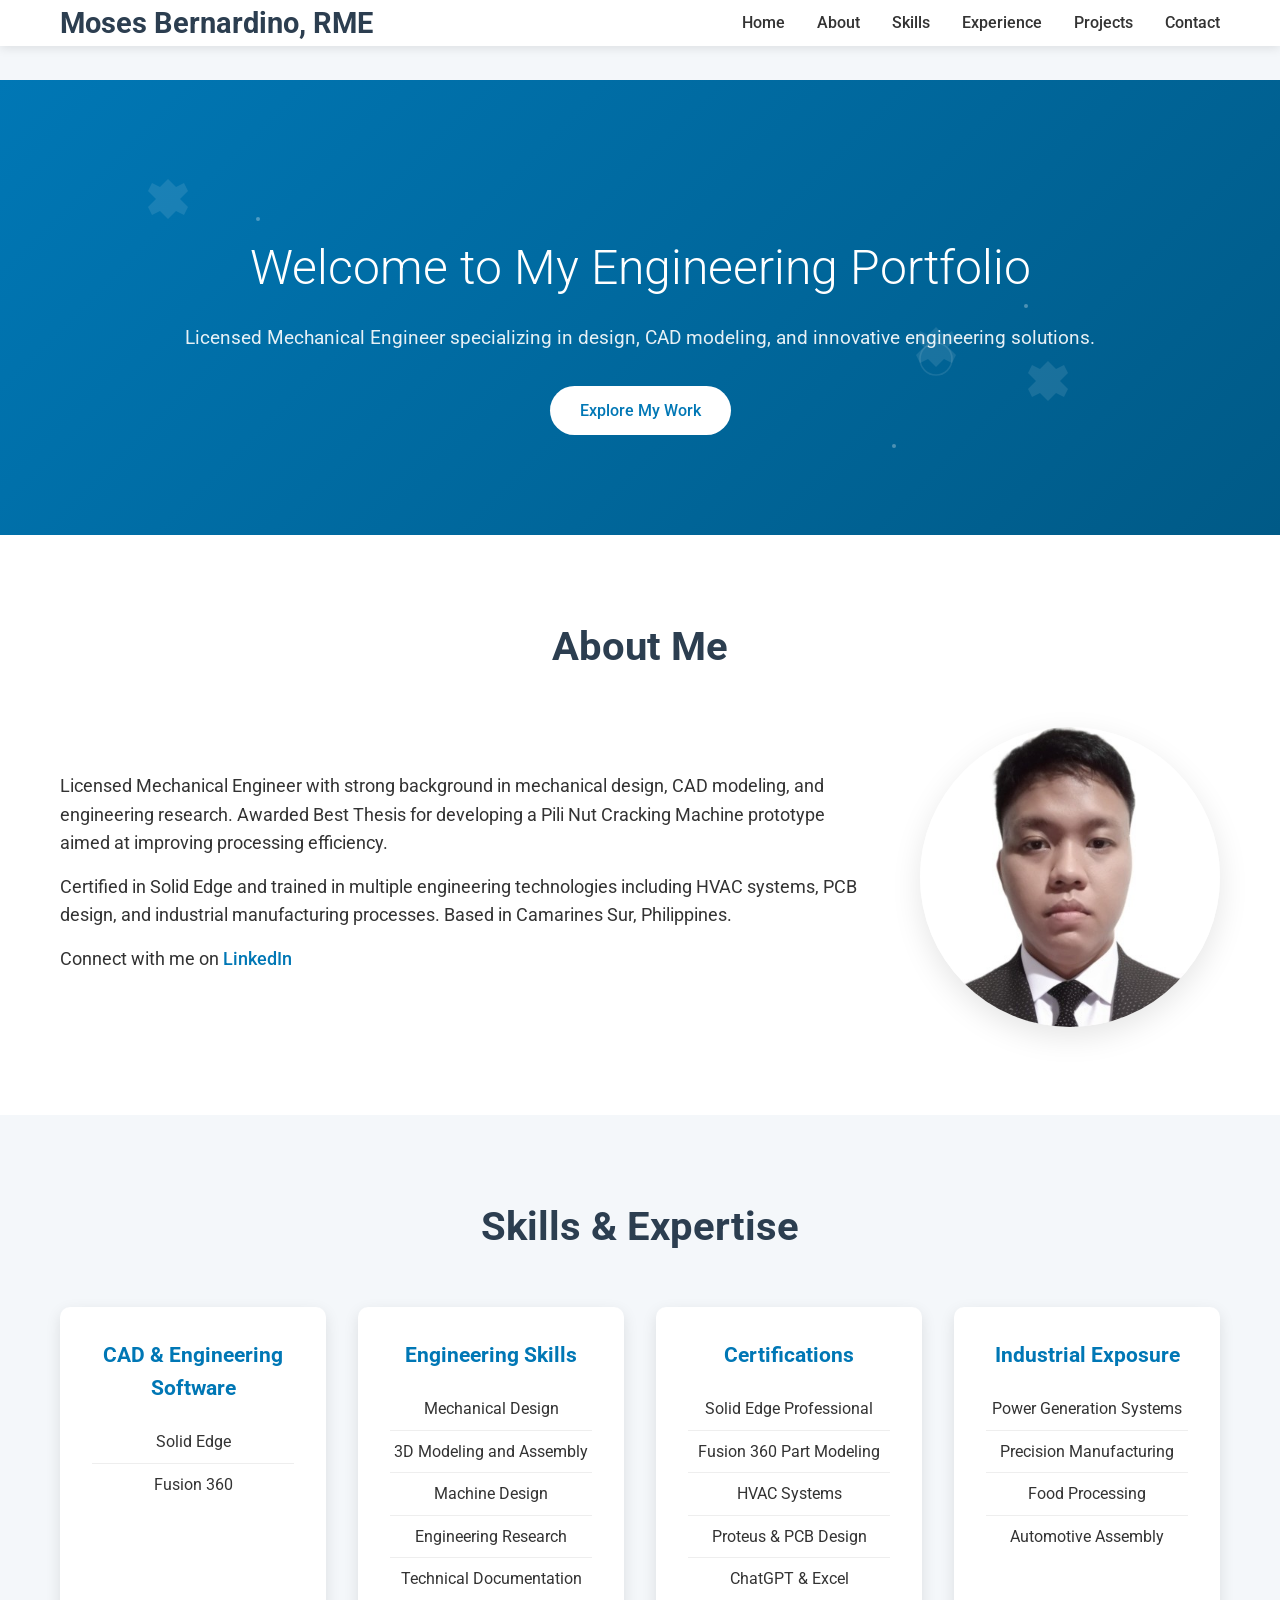
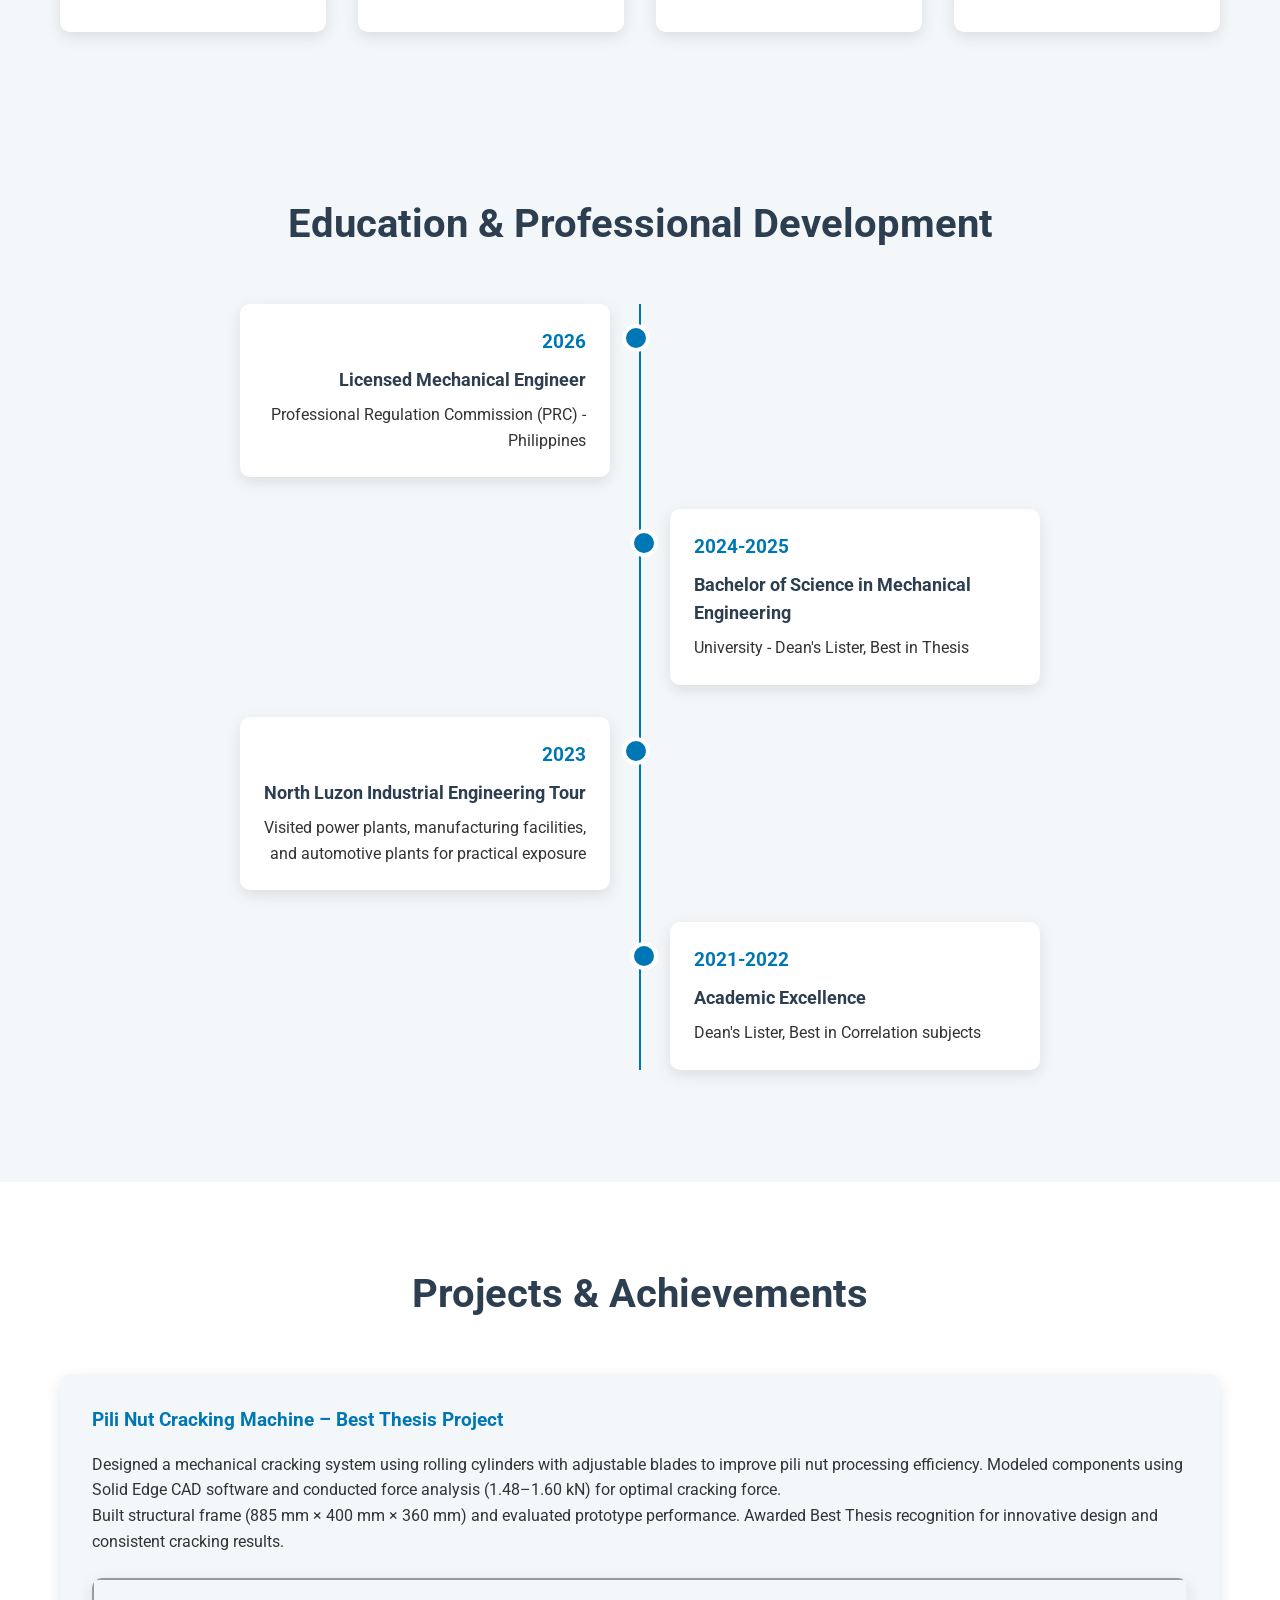
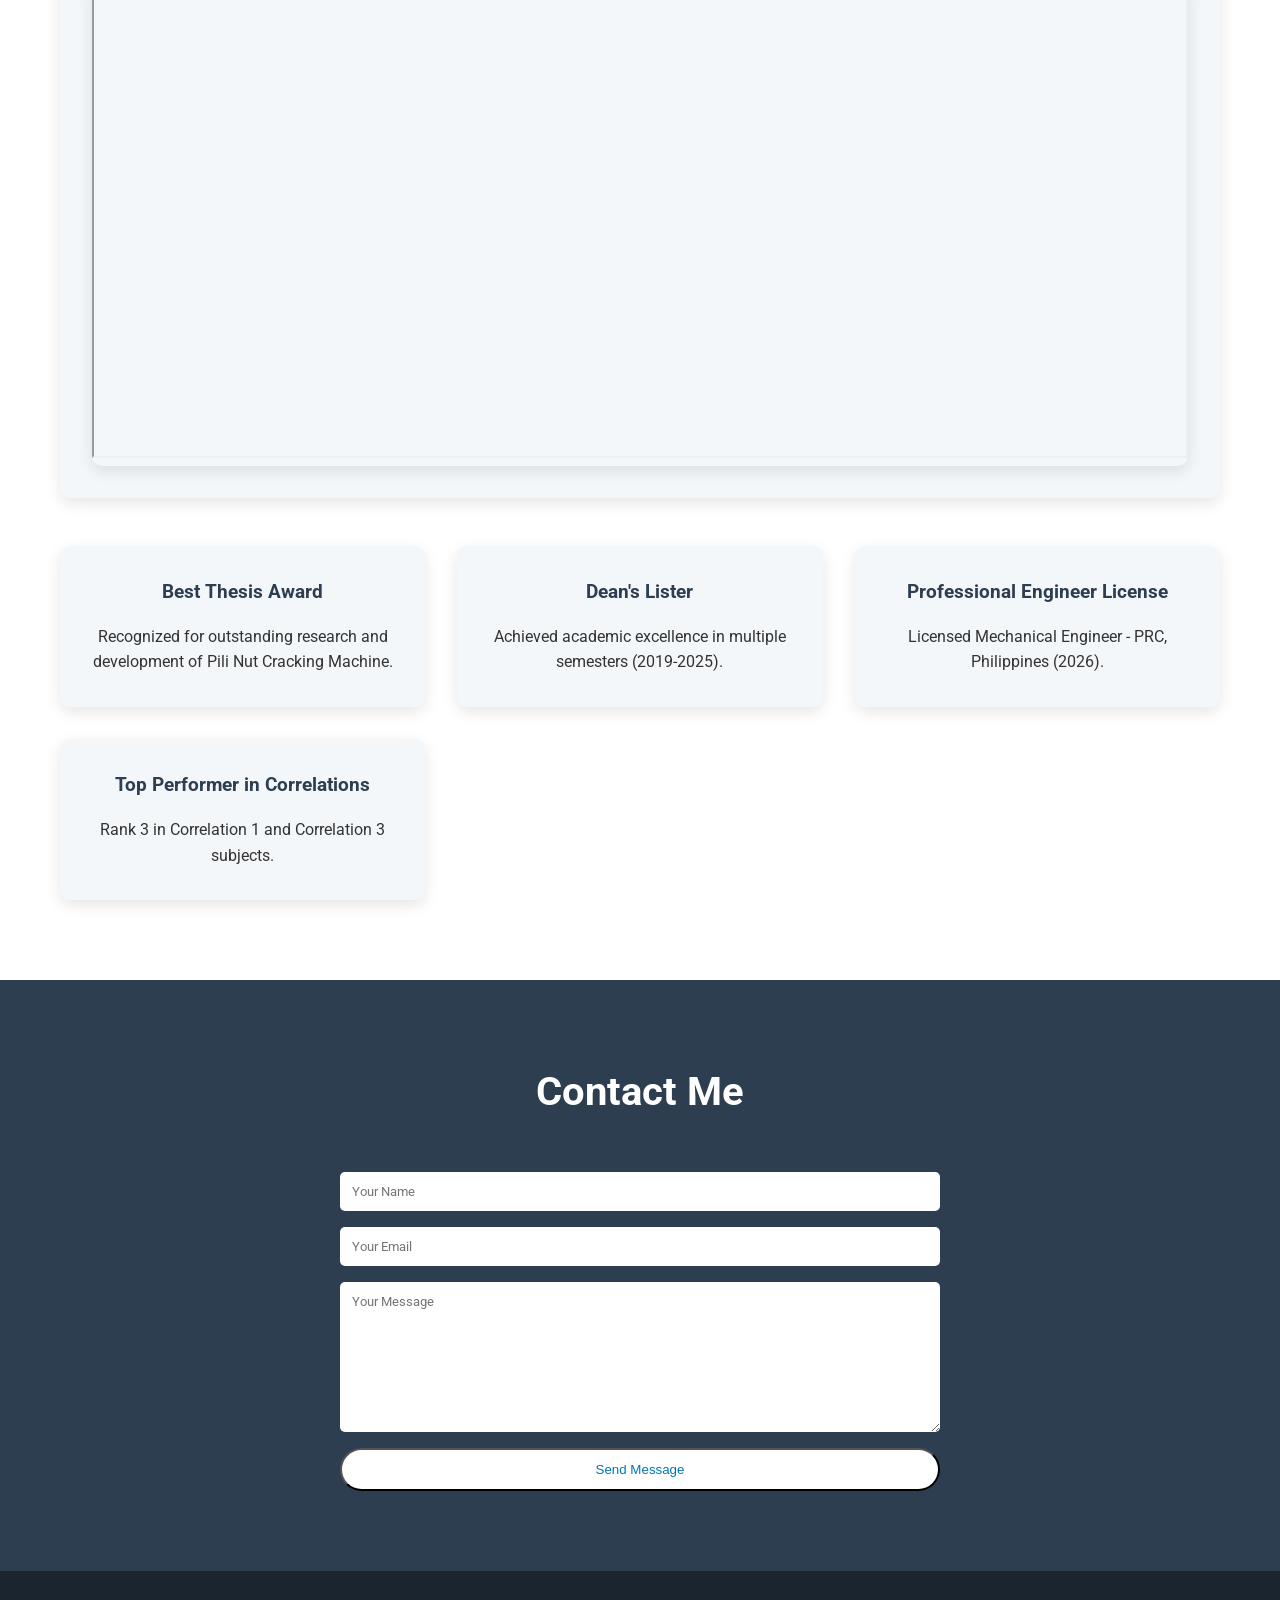
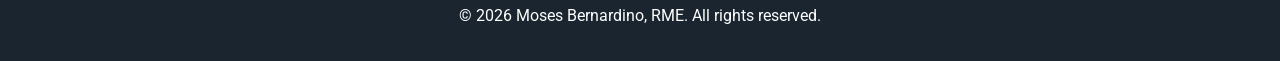
<file: index.html>
<!DOCTYPE html>
<html lang="en">
<head>
    <meta charset="UTF-8">
    <meta name="viewport" content="width=device-width, initial-scale=1.0">
    <title>Moses Bernardino - Licensed Mechanical Engineer</title>
    <link rel="stylesheet" href="style.css">
    <link href="https://fonts.googleapis.com/css2?family=Roboto:wght@300;400;700&display=swap" rel="stylesheet">
</head>
<body>
    <header>
        <nav>
            <div class="nav-container">
                <h1 class="logo">Moses Bernardino, RME</h1>
                <ul class="nav-links">
                    <li><a href="#intro">Home</a></li>
                    <li><a href="#about">About</a></li>
                    <li><a href="#skills">Skills</a></li>
                    <li><a href="#timeline">Experience</a></li>
                    <li><a href="#achievements">Projects</a></li>
                    <li><a href="#contact">Contact</a></li>
                </ul>
            </div>
        </nav>
    </header>

    <main>
        <section id="intro" class="hero">
            <div class="animated-background">
                <svg class="gear gear1" viewBox="0 0 100 100">
                    <path d="M50 10 L60 20 L70 15 L75 25 L65 35 L75 45 L70 55 L60 50 L50 60 L40 50 L30 55 L25 45 L35 35 L25 25 L30 15 L40 20 Z" fill="#fff" opacity="0.1"/>
                </svg>
                <svg class="gear gear2" viewBox="0 0 100 100">
                    <path d="M50 10 L60 20 L70 15 L75 25 L65 35 L75 45 L70 55 L60 50 L50 60 L40 50 L30 55 L25 45 L35 35 L25 25 L30 15 L40 20 Z" fill="#fff" opacity="0.1"/>
                </svg>
                <svg class="gear gear3" viewBox="0 0 100 100">
                    <circle cx="50" cy="50" r="20" fill="none" stroke="#fff" stroke-width="2" opacity="0.1"/>
                    <path d="M50 10 L60 20 L70 15 L75 25 L65 35 L75 45 L70 55 L60 50 L50 60 L40 50 L30 55 L25 45 L35 35 L25 25 L30 15 L40 20 Z" fill="#fff" opacity="0.1"/>
                </svg>
                <div class="floating-line line1"></div>
                <div class="floating-line line2"></div>
                <div class="floating-line line3"></div>
                <div class="circuit-dot dot1"></div>
                <div class="circuit-dot dot2"></div>
                <div class="circuit-dot dot3"></div>
            </div>
            <div class="hero-content">
                <h2>Welcome to My Engineering Portfolio</h2>
                <p>Licensed Mechanical Engineer specializing in design, CAD modeling, and innovative engineering solutions.</p>
                <a href="#about" class="btn">Explore My Work</a>
            </div>
        </section>

        <section id="about" class="about">
            <div class="container">
                <h2>About Me</h2>
                <div class="about-content">
                    <div class="about-text">
                        <p>Licensed Mechanical Engineer with strong background in mechanical design, CAD modeling, and engineering research. Awarded Best Thesis for developing a Pili Nut Cracking Machine prototype aimed at improving processing efficiency.</p>
                        <p>Certified in Solid Edge and trained in multiple engineering technologies including HVAC systems, PCB design, and industrial manufacturing processes. Based in Camarines Sur, Philippines.</p>
                        <p>Connect with me on <a href="https://www.linkedin.com/in/moses-m-bernardino/" target="_blank" style="color: #0077b5;">LinkedIn</a></p>
                    </div>
                    <div class="about-image">
                        <img src="moses.jpg" alt="Moses Bernardino">
                    </div>
                </div>
            </div>
        </section>

        <section id="skills" class="skills">
            <div class="container">
                <h2>Skills & Expertise</h2>
                <div class="skills-grid">
                    <div class="skill-category">
                        <h3>CAD & Engineering Software</h3>
                        <ul>
                            <li>Solid Edge</li>
                            <li>Fusion 360</li>
                        </ul>
                    </div>
                    <div class="skill-category">
                        <h3>Engineering Skills</h3>
                        <ul>
                            <li>Mechanical Design</li>
                            <li>3D Modeling and Assembly</li>
                            <li>Machine Design</li>
                            <li>Engineering Research</li>
                            <li>Technical Documentation</li>
                        </ul>
                    </div>
                    <div class="skill-category">
                        <h3>Certifications</h3>
                        <ul>
                            <li>Solid Edge Professional</li>
                            <li>Fusion 360 Part Modeling</li>
                            <li>HVAC Systems</li>
                            <li>Proteus & PCB Design</li>
                            <li>ChatGPT & Excel</li>
                        </ul>
                    </div>
                    <div class="skill-category">
                        <h3>Industrial Exposure</h3>
                        <ul>
                            <li>Power Generation Systems</li>
                            <li>Precision Manufacturing</li>
                            <li>Food Processing</li>
                            <li>Automotive Assembly</li>
                        </ul>
                    </div>
                </div>
            </div>
        </section>

        <section id="timeline" class="timeline">
            <div class="container">
                <h2>Education & Professional Development</h2>
                <div class="timeline-container">
                    <div class="timeline-item">
                        <div class="timeline-content">
                            <h3>2026</h3>
                            <h4>Licensed Mechanical Engineer</h4>
                            <p>Professional Regulation Commission (PRC) - Philippines</p>
                        </div>
                    </div>
                    <div class="timeline-item">
                        <div class="timeline-content">
                            <h3>2024-2025</h3>
                            <h4>Bachelor of Science in Mechanical Engineering</h4>
                            <p>University - Dean's Lister, Best in Thesis</p>
                        </div>
                    </div>
                    <div class="timeline-item">
                        <div class="timeline-content">
                            <h3>2023</h3>
                            <h4>North Luzon Industrial Engineering Tour</h4>
                            <p>Visited power plants, manufacturing facilities, and automotive plants for practical exposure</p>
                        </div>
                    </div>
                    <div class="timeline-item">
                        <div class="timeline-content">
                            <h3>2021-2022</h3>
                            <h4>Academic Excellence</h4>
                            <p>Dean's Lister, Best in Correlation subjects</p>
                        </div>
                    </div>
                </div>
            </div>
        </section>

        <section id="achievements" class="achievements">
            <div class="container">
                <h2>Projects & Achievements</h2>
                <div class="projects-grid">
                    <div class="project-item">
                        <h3>Pili Nut Cracking Machine – Best Thesis Project</h3>
                        <p>Designed a mechanical cracking system using rolling cylinders with adjustable blades to improve pili nut processing efficiency. Modeled components using Solid Edge CAD software and conducted force analysis (1.48–1.60 kN) for optimal cracking force.</p>
                        <p>Built structural frame (885 mm × 400 mm × 360 mm) and evaluated prototype performance. Awarded Best Thesis recognition for innovative design and consistent cracking results.</p>
                        <div class="project-video">
                            <iframe src="https://drive.google.com/file/d/10nGcHK470NgEgicZdkwOXzZFI4QmIl_W/preview" width="100%" height="480" allowfullscreen></iframe>
                        </div>
                    </div>
                </div>
                <div class="achievement-grid">
                    <div class="achievement-item">
                        <h3>Best Thesis Award</h3>
                        <p>Recognized for outstanding research and development of Pili Nut Cracking Machine.</p>
                    </div>
                    <div class="achievement-item">
                        <h3>Dean's Lister</h3>
                        <p>Achieved academic excellence in multiple semesters (2019-2025).</p>
                    </div>
                    <div class="achievement-item">
                        <h3>Professional Engineer License</h3>
                        <p>Licensed Mechanical Engineer - PRC, Philippines (2026).</p>
                    </div>
                    <div class="achievement-item">
                        <h3>Top Performer in Correlations</h3>
                        <p>Rank 3 in Correlation 1 and Correlation 3 subjects.</p>
                    </div>
                </div>
            </div>
        </section>

        <section id="contact" class="contact">
            <div class="container">
                <h2>Contact Me</h2>
                <form class="contact-form">
                    <input type="text" placeholder="Your Name" required>
                    <input type="email" placeholder="Your Email" required>
                    <textarea placeholder="Your Message" required></textarea>
                    <button type="submit" class="btn">Send Message</button>
                </form>
            </div>
        </section>
    </main>

    <footer>
        <div class="container">
            <p>&copy; 2026 Moses Bernardino, RME. All rights reserved.</p>
        </div>
    </footer>

    <script src="script.js"></script>
</body>
</html>
</file>
<file: style.css>
/* Mechanical Engineering Theme Styles */

* {
    margin: 0;
    padding: 0;
    box-sizing: border-box;
}

body {
    font-family: 'Roboto', sans-serif;
    line-height: 1.6;
    color: #333;
    background-color: #f4f7fa;
}

.container {
    max-width: 1200px;
    margin: 0 auto;
    padding: 0 20px;
}

/* Header and Navigation */
header {
    background-color: #fff;
    box-shadow: 0 2px 10px rgba(0,0,0,0.1);
    position: fixed;
    width: 100%;
    top: 0;
    z-index: 1000;
}

.nav-container {
    display: flex;
    justify-content: space-between;
    align-items: center;
    padding: 1rem 0;
    max-width: 1200px;
    margin: 0 auto;
    padding: 0 20px;
}

.logo {
    font-size: 1.8rem;
    font-weight: 700;
    color: #2c3e50;
}

.nav-links {
    display: flex;
    list-style: none;
}

.nav-links li {
    margin-left: 2rem;
}

.nav-links a {
    text-decoration: none;
    color: #333;
    font-weight: 500;
    transition: color 0.3s ease;
}

.nav-links a:hover {
    color: #0077b5;
}

/* Hero Section */
.hero {
    background: linear-gradient(135deg, #0077b5 0%, #005a87 100%);
    color: white;
    padding: 150px 0 100px;
    text-align: center;
    margin-top: 80px;
    position: relative;
    overflow: hidden;
}

.animated-background {
    position: absolute;
    top: 0;
    left: 0;
    width: 100%;
    height: 100%;
    pointer-events: none;
}

.gear {
    position: absolute;
    width: 80px;
    height: 80px;
}

.gear1 {
    top: 20%;
    left: 10%;
    animation: rotate-clockwise 20s linear infinite;
}

.gear2 {
    top: 60%;
    right: 15%;
    animation: rotate-counterclockwise 25s linear infinite;
}

.gear3 {
    bottom: 30%;
    left: 70%;
    animation: rotate-clockwise 15s linear infinite;
}

.floating-line {
    position: absolute;
    background: linear-gradient(90deg, transparent, rgba(255,255,255,0.1), transparent);
    height: 2px;
}

.line1 {
    top: 40%;
    left: -100%;
    width: 200px;
    animation: float-right 15s linear infinite;
}

.line2 {
    top: 70%;
    right: -100%;
    width: 150px;
    animation: float-left 12s linear infinite;
}

.line3 {
    bottom: 20%;
    left: -100%;
    width: 180px;
    animation: float-right 18s linear infinite;
}

.circuit-dot {
    position: absolute;
    width: 4px;
    height: 4px;
    background-color: rgba(255,255,255,0.3);
    border-radius: 50%;
}

.dot1 {
    top: 30%;
    left: 20%;
    animation: pulse 3s ease-in-out infinite;
}

.dot2 {
    top: 80%;
    right: 30%;
    animation: pulse 4s ease-in-out infinite;
}

.dot3 {
    bottom: 50%;
    left: 80%;
    animation: pulse 2.5s ease-in-out infinite;
}

@keyframes rotate-clockwise {
    from { transform: rotate(0deg); }
    to { transform: rotate(360deg); }
}

@keyframes rotate-counterclockwise {
    from { transform: rotate(0deg); }
    to { transform: rotate(-360deg); }
}

@keyframes float-right {
    0% { left: -100%; }
    100% { left: 100%; }
}

@keyframes float-left {
    0% { right: -100%; }
    100% { right: 100%; }
}

@keyframes pulse {
    0%, 100% { opacity: 0.3; transform: scale(1); }
    50% { opacity: 0.8; transform: scale(1.2); }
}

.hero-content {
    position: relative;
    z-index: 1;
}

.hero-content h2 {
    font-size: 3rem;
    margin-bottom: 1rem;
    font-weight: 300;
}

.hero-content p {
    font-size: 1.2rem;
    margin-bottom: 2rem;
    opacity: 0.9;
}

.btn {
    display: inline-block;
    background-color: #fff;
    color: #0077b5;
    padding: 12px 30px;
    text-decoration: none;
    border-radius: 30px;
    font-weight: 500;
    transition: all 0.3s ease;
}

.btn:hover {
    background-color: #f4f7fa;
    transform: translateY(-2px);
}

/* About Section */
.about {
    padding: 80px 0;
    background-color: #fff;
}

.about h2 {
    text-align: center;
    margin-bottom: 3rem;
    font-size: 2.5rem;
    color: #2c3e50;
}

.about-content {
    display: flex;
    align-items: center;
    gap: 3rem;
}

.about-text p {
    margin-bottom: 1rem;
    font-size: 1.1rem;
}

.about-text a {
    color: #0077b5;
    text-decoration: none;
    font-weight: 500;
}

.about-text a:hover {
    text-decoration: underline;
}

.about-image img {
    width: 300px;
    height: 300px;
    border-radius: 50%;
    object-fit: cover;
    box-shadow: 0 10px 30px rgba(0,0,0,0.1);
}

/* Skills Section */
.skills {
    padding: 80px 0;
    background-color: #f4f7fa;
}

.skills h2 {
    text-align: center;
    margin-bottom: 3rem;
    font-size: 2.5rem;
    color: #2c3e50;
}

.skills-grid {
    display: grid;
    grid-template-columns: repeat(auto-fit, minmax(250px, 1fr));
    gap: 2rem;
}

.skill-category {
    background-color: #fff;
    padding: 2rem;
    border-radius: 10px;
    box-shadow: 0 5px 15px rgba(0,0,0,0.1);
    text-align: center;
}

.skill-category h3 {
    color: #0077b5;
    margin-bottom: 1rem;
    font-size: 1.3rem;
}

.skill-category ul {
    list-style: none;
    padding: 0;
}

.skill-category li {
    padding: 0.5rem 0;
    border-bottom: 1px solid #eee;
}

.skill-category li:last-child {
    border-bottom: none;
}

/* Timeline Section */
.timeline {
    padding: 80px 0;
    background-color: #f4f7fa;
}

.timeline h2 {
    text-align: center;
    margin-bottom: 3rem;
    font-size: 2.5rem;
    color: #2c3e50;
}

.timeline-container {
    position: relative;
    max-width: 800px;
    margin: 0 auto;
}

.timeline-container::before {
    content: '';
    position: absolute;
    left: 50%;
    width: 2px;
    height: 100%;
    background-color: #0077b5;
    transform: translateX(-50%);
}

.timeline-item {
    margin-bottom: 2rem;
    position: relative;
}

.timeline-item:nth-child(even) .timeline-content {
    left: 50%;
    margin-left: 30px;
}

.timeline-item:nth-child(odd) .timeline-content {
    left: 0;
    margin-right: 30px;
    text-align: right;
}

.timeline-content {
    background-color: #fff;
    padding: 1.5rem;
    border-radius: 10px;
    box-shadow: 0 5px 15px rgba(0,0,0,0.1);
    position: relative;
    width: calc(50% - 30px);
}

.timeline-content::before {
    content: '';
    position: absolute;
    top: 20px;
    width: 20px;
    height: 20px;
    background-color: #0077b5;
    border-radius: 50%;
    border: 4px solid #fff;
}

.timeline-item:nth-child(even) .timeline-content::before {
    left: -40px;
}

.timeline-item:nth-child(odd) .timeline-content::before {
    right: -40px;
}

.timeline-content h3 {
    color: #0077b5;
    margin-bottom: 0.5rem;
}

.timeline-content h4 {
    color: #2c3e50;
    margin-bottom: 0.5rem;
    font-size: 1.1rem;
}

/* Achievements Section */
.achievements {
    padding: 80px 0;
    background-color: #fff;
}

.achievements h2 {
    text-align: center;
    margin-bottom: 3rem;
    font-size: 2.5rem;
    color: #2c3e50;
}

.projects-grid {
    display: grid;
    grid-template-columns: repeat(auto-fit, minmax(300px, 1fr));
    gap: 2rem;
    margin-bottom: 3rem;
}

.project-item {
    background-color: #f4f7fa;
    padding: 2rem;
    border-radius: 10px;
    box-shadow: 0 5px 15px rgba(0,0,0,0.1);
    transition: transform 0.3s ease;
}

.project-item:hover {
    transform: translateY(-5px);
}

.project-item h3 {
    color: #0077b5;
    margin-bottom: 1rem;
}

.project-video {
    margin-top: 1.5rem;
    border-radius: 10px;
    overflow: hidden;
    box-shadow: 0 5px 15px rgba(0,0,0,0.1);
}

.project-video video {
    display: block;
    width: 100%;
    height: auto;
}

.achievement-grid {
    display: grid;
    grid-template-columns: repeat(auto-fit, minmax(300px, 1fr));
    gap: 2rem;
}

.achievement-item {
    background-color: #f4f7fa;
    padding: 2rem;
    border-radius: 10px;
    text-align: center;
    box-shadow: 0 5px 15px rgba(0,0,0,0.1);
    transition: transform 0.3s ease;
}

.achievement-item:hover {
    transform: translateY(-5px);
}

.achievement-item h3 {
    color: #2c3e50;
    margin-bottom: 1rem;
}

/* Contact Section */
.contact {
    padding: 80px 0;
    background-color: #2c3e50;
    color: white;
}

.contact h2 {
    text-align: center;
    margin-bottom: 3rem;
    font-size: 2.5rem;
}

.contact-form {
    max-width: 600px;
    margin: 0 auto;
    display: flex;
    flex-direction: column;
    gap: 1rem;
}

.contact-form input,
.contact-form textarea {
    padding: 12px;
    border: none;
    border-radius: 5px;
    font-family: 'Roboto', sans-serif;
}

.contact-form textarea {
    height: 150px;
    resize: vertical;
}

/* Footer */
footer {
    background-color: #1a252f;
    color: white;
    text-align: center;
    padding: 2rem 0;
}

/* Responsive Design */
@media (max-width: 768px) {
    .nav-container {
        flex-direction: column;
        gap: 1rem;
    }

    .nav-links {
        margin-top: 1rem;
    }

    .nav-links li {
        margin-left: 1rem;
    }

    .hero-content h2 {
        font-size: 2rem;
    }

    .about-content {
        flex-direction: column;
        text-align: center;
    }

    .timeline-container::before {
        left: 20px;
    }

    .timeline-item:nth-child(even) .timeline-content,
    .timeline-item:nth-child(odd) .timeline-content {
        left: 60px;
        width: calc(100% - 80px);
        text-align: left;
        margin: 0;
    }

    .timeline-content::before {
        left: -40px !important;
    }
}
</file>
